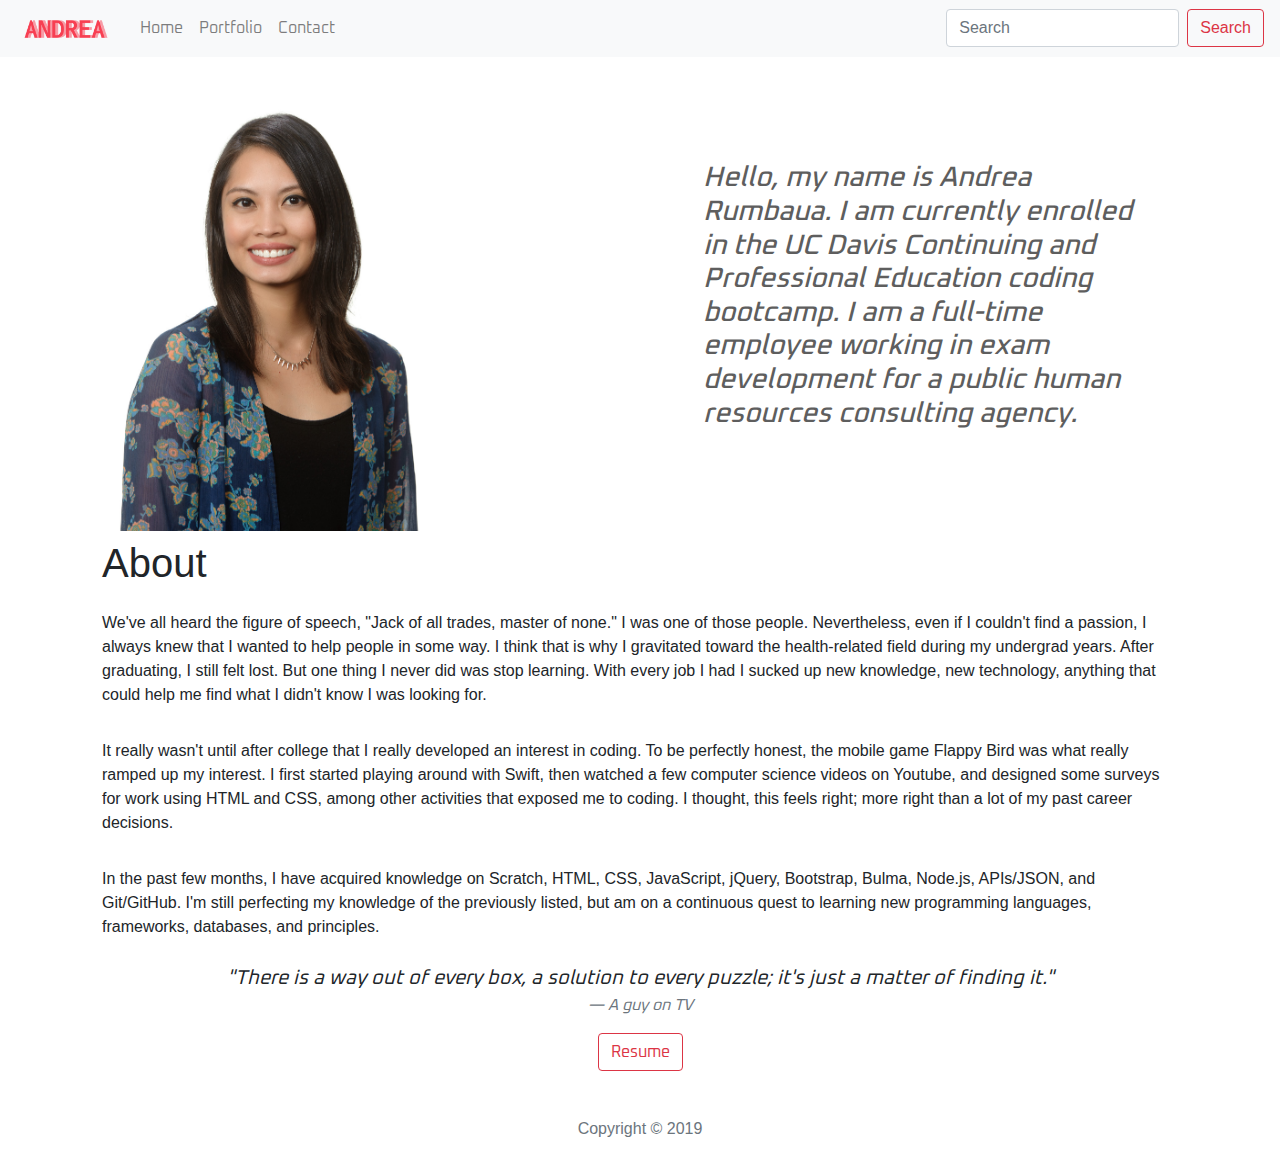
<file: index.html>
<!doctype html>
<html lang="en">
  <head>
    <!-- Required meta tags -->
    <meta charset="utf-8">
    <meta name="viewport" content="width=device-width, initial-scale=1, shrink-to-fit=no">

    <link rel="stylesheet" href="assets/css/reset.css">
    <link rel="stylesheet" href="assets/css/style.css">
    <link rel="stylesheet" href="https://cdnjs.cloudflare.com/ajax/libs/font-awesome/5.12.1/css/all.min.css">
    <link href="https://fonts.googleapis.com/css?family=Oxanium&display=swap" rel="stylesheet">
    <!-- Bootstrap CSS -->
    <link rel="stylesheet" href="https://stackpath.bootstrapcdn.com/bootstrap/4.4.1/css/bootstrap.min.css" integrity="sha384-Vkoo8x4CGsO3+Hhxv8T/Q5PaXtkKtu6ug5TOeNV6gBiFeWPGFN9MuhOf23Q9Ifjh" crossorigin="anonymous">
    

    <title>Andrea R</title>
  </head>
  <body>
    
      <nav class="navbar navbar-expand-lg navbar-light bg-light">
        <button class="navbar-toggler" type="button" data-toggle="collapse" data-target="#navbarTogglerDemo03" aria-controls="navbarTogglerDemo03" aria-expanded="false" aria-label="Toggle navigation">
          <span class="navbar-toggler-icon"></span>
        </button>
        <a class="navbar-brand" href="https://arumbaua366.github.io/ar_portfolio/">
            <img src="assets/img/logo_transparent_edited.png" width="100" height="30" class="d-inline-block" alt="ar_logo">
          </a>      
        <div class="collapse navbar-collapse" id="navbarTogglerDemo03">
          <ul class="navbar-nav mr-auto mt-2 mt-lg-0">
            <li class="nav-item">
              <a class="nav-link" href="https://arumbaua366.github.io/ar_portfolio/">Home</a>
            </li>
            <li class="nav-item">
              <a class="nav-link" href="assets/portfolio.html">Portfolio</a>
            </li>
            <li class="nav-item">
              <a class="nav-link" href="assets/contact.html">Contact</a>
            </li>
          </ul>
          <form class="form-inline my-2 my-lg-0">
            <input class="form-control mr-sm-2" type="search" placeholder="Search" aria-label="Search">
            <button class="btn btn-outline-danger my-2 my-sm-0" type="submit">Search</button>
          </form>
        </div>
      </nav>
    
    <div class="container p-4">
        
        <div class="row">
            <div class="col">
                    <img src="assets/img/profile1.png" width="350" height="450" class="float-left" alt="profile pic">
            </div>
            <div class="col">
                <blockquote class="blockquote">
                    <h3 class="m-5">
                    <br>
                    Hello, my name is Andrea Rumbaua. I am currently enrolled in the UC Davis Continuing and Professional Education coding bootcamp. I am a full-time employee working in exam development for a public human resources consulting agency.</h3>
                </blockquote>
            </div>
        </div>            
        <div class="row">
            <div class="col">
                <h1 class="p-2">About</h1> 
                <p class="p-2">We've all heard the figure of speech, "Jack of all trades, master of none." I was one of those people. Nevertheless, even if I couldn't find a passion, I always knew that I wanted to help people in some way. I think that is why I gravitated toward the health-related field during my undergrad years. After graduating, I still felt lost. But one thing I never did was stop learning. With every job I had I sucked up new knowledge, new technology, anything that could help me find what I didn't know I was looking for.</p>

                <p class="p-2">It really wasn't until after college that I really developed an interest in coding. To be perfectly honest, the mobile game Flappy Bird was what really ramped up my interest. I first started playing around with Swift, then watched a few computer science videos on Youtube, and designed some surveys for work using HTML and CSS, among other activities that exposed me to coding. I thought, this feels right; more right than a lot of my past career decisions.</p> 

                <p class="p-2">In the past few months, I have acquired knowledge on Scratch, HTML, CSS, JavaScript, jQuery, Bootstrap, Bulma, Node.js, APIs/JSON, and Git/GitHub. I'm still perfecting my knowledge of the previously listed, but am on a continuous quest to learning new programming languages, frameworks, databases, and principles.</p> 

                <blockquote class="blockquote text-center">
                  <p class="mb-0">"There is a way out of every box, a solution to every puzzle; it's just a matter of finding it."</p>
                  <footer class="blockquote-footer">A guy <cite title="Source Title"></cite>on TV</footer>
                </blockquote>
            </div>   
        </div>
        <div class="row text-center">
            <div class="col">
                <p class="px-2 pb-5">
                    <a class="btn btn-outline-danger" href="assets/resume.html" role="button">Resume</a>
                </p>
            </div>   
        </div>
    </div>
    <footer class="footer">
        <div class="container">
            <span class="text-muted">Copyright © 2019</span>
        </div>
    </footer>   
    
    <!-- Optional JavaScript -->
    <!-- jQuery first, then Popper.js, then Bootstrap JS -->
    <script src="https://code.jquery.com/jquery-3.4.1.slim.min.js" integrity="sha384-J6qa4849blE2+poT4WnyKhv5vZF5SrPo0iEjwBvKU7imGFAV0wwj1yYfoRSJoZ+n" crossorigin="anonymous"></script>
    <script src="https://cdn.jsdelivr.net/npm/popper.js@1.16.0/dist/umd/popper.min.js" integrity="sha384-Q6E9RHvbIyZFJoft+2mJbHaEWldlvI9IOYy5n3zV9zzTtmI3UksdQRVvoxMfooAo" crossorigin="anonymous"></script>
    <script src="https://stackpath.bootstrapcdn.com/bootstrap/4.4.1/js/bootstrap.js"></script>
  </body>
</html>
</file>
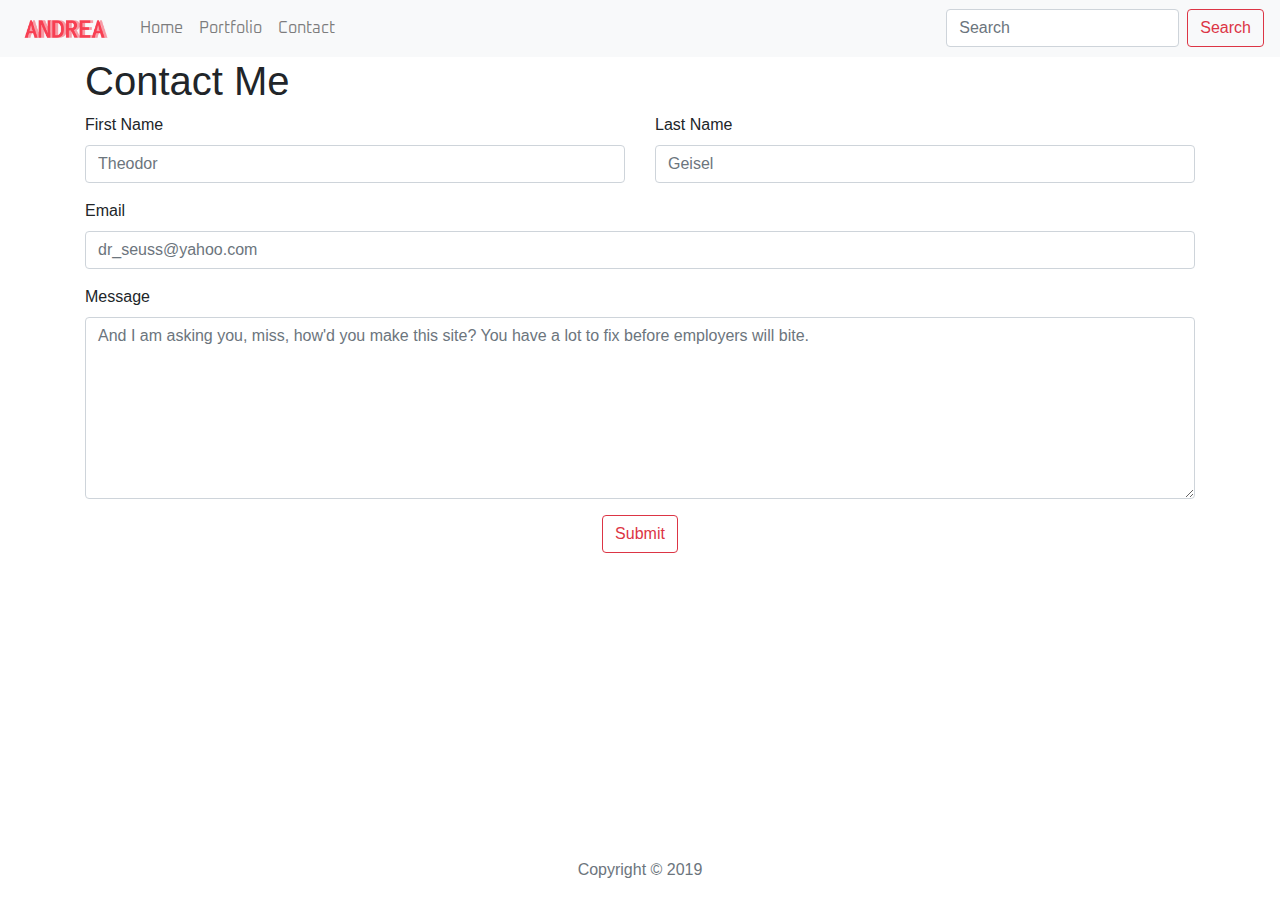
<file: assets/contact.html>
<!doctype html>
<html lang="en">

<head>
    <!-- Required meta tags -->
    <meta charset="utf-8">
    <meta name="viewport" content="width=device-width, initial-scale=1, shrink-to-fit=no">

    <link rel="stylesheet" href="css/reset.css">
    <link rel="stylesheet" href="css/portfolio.css">
    <link rel="stylesheet" href="https://cdnjs.cloudflare.com/ajax/libs/font-awesome/5.12.1/css/all.min.css">
    <link href="https://fonts.googleapis.com/css?family=Dosis|Oxanium&display=swap" rel="stylesheet">
    <!-- Bootstrap CSS -->
    <link rel="stylesheet" href="https://stackpath.bootstrapcdn.com/bootstrap/4.4.1/css/bootstrap.min.css"
        integrity="sha384-Vkoo8x4CGsO3+Hhxv8T/Q5PaXtkKtu6ug5TOeNV6gBiFeWPGFN9MuhOf23Q9Ifjh" crossorigin="anonymous">

    <title>Andrea R</title>
</head>

<body>
    <nav class="navbar navbar-expand-lg navbar-light bg-light">
        <button class="navbar-toggler" type="button" data-toggle="collapse" data-target="#navbarTogglerDemo03"
            aria-controls="navbarTogglerDemo03" aria-expanded="false" aria-label="Toggle navigation">
            <span class="navbar-toggler-icon"></span>
        </button>
        <a class="navbar-brand" href="https://arumbaua366.github.io/ar_portfolio/">
            <img src="img/logo_transparent_edited.png" width="100" height="30" class="d-inline-block" alt="ar_logo">
        </a>
        <div class="collapse navbar-collapse" id="navbarTogglerDemo03">
            <ul class="navbar-nav mr-auto mt-2 mt-lg-0">
                <li class="nav-item">
                    <a class="nav-link" href="https://arumbaua366.github.io/ar_portfolio/">Home</a>
                </li>
                <li class="nav-item">
                    <a class="nav-link" href="portfolio.html">Portfolio</a>
                </li>
                <li class="nav-item">
                    <a class="nav-link" href="contact.html">Contact</a>
                </li>
            </ul>
            <form class="form-inline my-2 my-lg-0">
                <input class="form-control mr-sm-2" type="search" placeholder="Search" aria-label="Search">
                <button class="btn btn-outline-danger my-2 my-sm-0" type="submit">Search</button>
            </form>
        </div>
    </nav>

    <div class="container">
        <form>
            <h1>Contact Me</h1>
            <div class="form-group">
                <div class="row">
                    <div class="col">
                        <label for="First Name">First Name</label>
                        <input type="text" name="firstname" id="firstname" class="form-control" placeholder="Theodor">
                    </div>
                    <div class="col">
                        <label for="Last Name">Last Name</label>
                        <input type="text" name="lastname" id="lastname" class="form-control" placeholder="Geisel">
                    </div>
                </div>
            </div>
            <div class="form-group">
                <label for="Email">Email</label>
                <input type="text" name="email" id="email" class="form-control" placeholder="dr_seuss@yahoo.com">
            </div>
            <div class="form-group">
                <label for="Message">Message</label>
                <textarea type="text" class="form-control" name="Message" rows="7"
                    placeholder="And I am asking you, miss, how'd you make this site? You have a lot to fix before employers will bite."></textarea>
            </div>
            <div class="form-group text-center pb-5">
                <button type="button" class="btn btn-outline-danger">Submit</button>
            </div>
        </form>
    </div>

    <footer class="footer">
        <div class="container">
            <span class="text-muted">Copyright © 2019</span>
        </div>
    </footer>
    <!-- Optional JavaScript -->
    <!-- jQuery first, then Popper.js, then Bootstrap JS -->
    <script src="https://code.jquery.com/jquery-3.4.1.slim.min.js"
        integrity="sha384-J6qa4849blE2+poT4WnyKhv5vZF5SrPo0iEjwBvKU7imGFAV0wwj1yYfoRSJoZ+n"
        crossorigin="anonymous"></script>
    <script src="https://cdn.jsdelivr.net/npm/popper.js@1.16.0/dist/umd/popper.min.js"
        integrity="sha384-Q6E9RHvbIyZFJoft+2mJbHaEWldlvI9IOYy5n3zV9zzTtmI3UksdQRVvoxMfooAo"
        crossorigin="anonymous"></script>
    <script src="https://stackpath.bootstrapcdn.com/bootstrap/4.4.1/js/bootstrap.min.js"
        integrity="sha384-wfSDF2E50Y2D1uUdj0O3uMBJnjuUD4Ih7YwaYd1iqfktj0Uod8GCExl3Og8ifwB6"
        crossorigin="anonymous"></script>
</body>

</html>
</file>
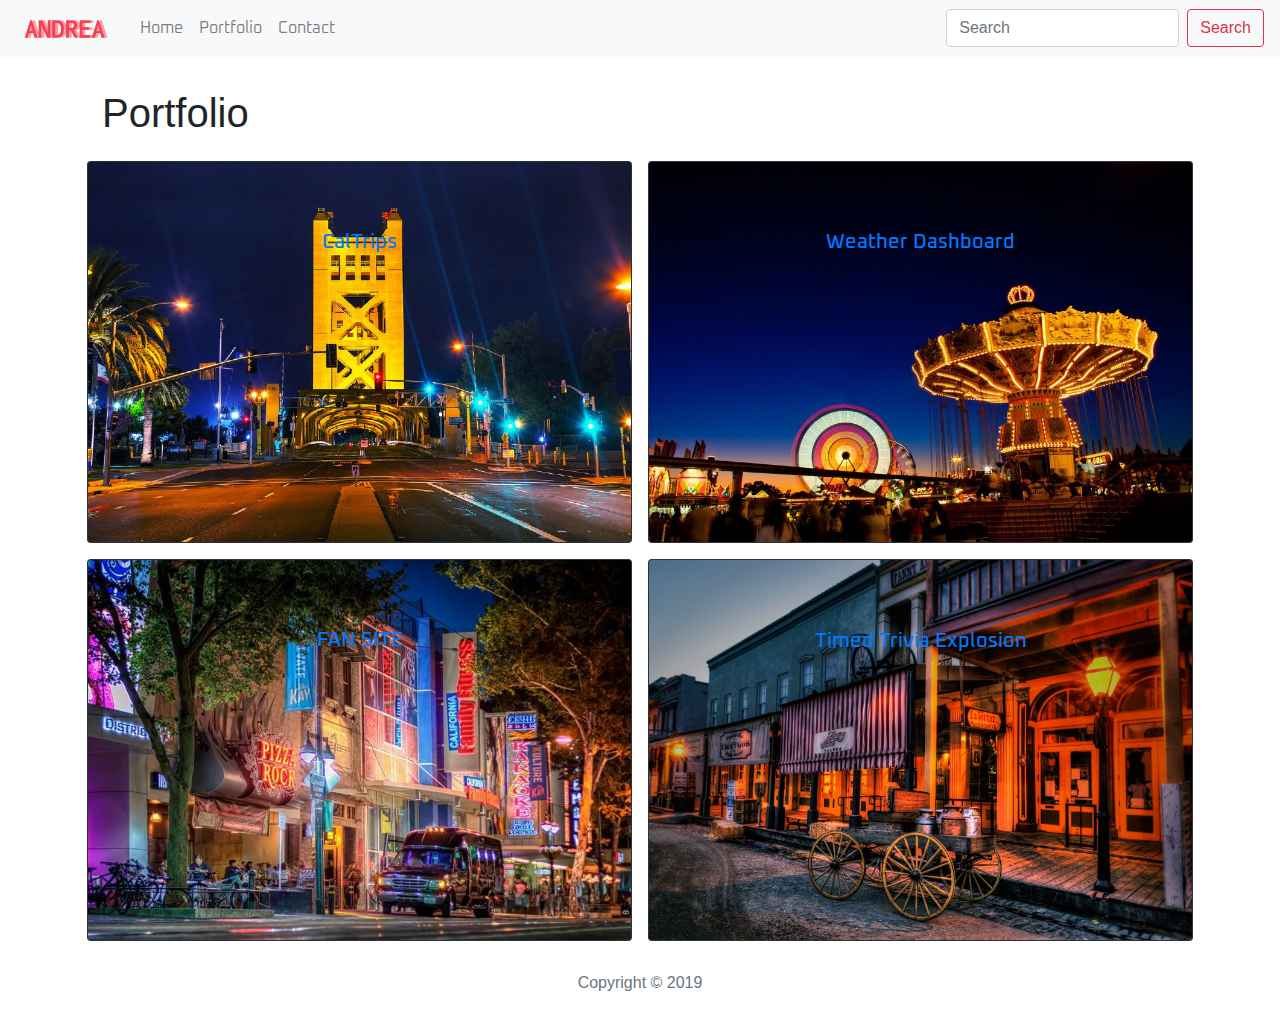
<file: assets/portfolio.html>
<!doctype html>
<html lang="en">

<head>
  <!-- Required meta tags -->
  <meta charset="utf-8">
  <meta name="viewport" content="width=device-width, initial-scale=1, shrink-to-fit=no">

  <link rel="stylesheet" href="css/reset.css">
  <link rel="stylesheet" href="css/portfolio.css">
  <link rel="stylesheet" href="https://cdnjs.cloudflare.com/ajax/libs/font-awesome/5.12.1/css/all.min.css">
  <link href="https://fonts.googleapis.com/css?family=Dosis|Oxanium&display=swap" rel="stylesheet">
  <!-- Bootstrap CSS -->
  <link rel="stylesheet" href="https://stackpath.bootstrapcdn.com/bootstrap/4.4.1/css/bootstrap.min.css"
    integrity="sha384-Vkoo8x4CGsO3+Hhxv8T/Q5PaXtkKtu6ug5TOeNV6gBiFeWPGFN9MuhOf23Q9Ifjh" crossorigin="anonymous">

  <title>Andrea R</title>
</head>

<body>
  <nav class="navbar navbar-expand-lg navbar-light bg-light">
    <button class="navbar-toggler" type="button" data-toggle="collapse" data-target="#navbarTogglerDemo03"
      aria-controls="navbarTogglerDemo03" aria-expanded="false" aria-label="Toggle navigation">
      <span class="navbar-toggler-icon"></span>
    </button>
    <a class="navbar-brand" href="https://arumbaua366.github.io/ar_portfolio/">
      <img src="img/logo_transparent_edited.png" width="100" height="30" class="d-inline-block" alt="ar_logo">
    </a>
    <div class="collapse navbar-collapse" id="navbarTogglerDemo03">
      <ul class="navbar-nav mr-auto mt-2 mt-lg-0">
        <li class="nav-item">
          <a class="nav-link" href="https://arumbaua366.github.io/ar_portfolio/">Home</a>
        </li>
        <li class="nav-item">
          <a class="nav-link" href="portfolio.html">Portfolio</a>
        </li>
        <li class="nav-item">
          <a class="nav-link" href="contact.html">Contact</a>
        </li>
      </ul>
      <form class="form-inline my-2 my-lg-0">
        <input class="form-control mr-sm-2" type="search" placeholder="Search" aria-label="Search">
        <button class="btn btn-outline-danger my-2 my-sm-0" type="submit">Search</button>
      </form>
    </div>
  </nav>

  <div class="container p-4">
    <h1 class="p-2">Portfolio</h1>
    <div class="row row-cols-2">
      <div class="col p-2">
        <div class="card bg-dark text-white">
          <img src="img/sacimage01.jpg" class="card-img" alt="...">
          <div class="card-img-overlay">
            <a href="https://travelcations.herokuapp.com/" class="port-title">
              <h5 class="card-title text-center p-5">CalTrips</h5>
            </a>
          </div>
        </div>
      </div>
      <div class="col p-2">
        <div class="card bg-dark text-white">
          <img src="img/sacimage02.jpg" class="card-img" alt="...">
          <div class="card-img-overlay">
            <a href="https://arumbaua366.github.io/ar_weather-dash/" class="port-title">
              <h5 class="card-title text-center p-5">Weather Dashboard</h5>
            </a>
          </div>
        </div>
      </div>
      <div class="col p-2">
        <div class="card bg-dark text-white">
          <img src="img/sacimage03.jpg" class="card-img" alt="...">
          <div class="card-img-overlay">
            <a href="https://arumbaua366.github.io/ar-fanpage/" class="port-title">
              <h5 class="card-title text-center pt-5">FAN SITE</h5>
            </a>
          </div>
        </div>
      </div>
      <div class="col p-2 pb-5">
        <div class="card bg-dark text-white">
          <img src="img/sacimage04.jpg" class="card-img" alt="...">
          <div class="card-img-overlay">
            <h5 class="card-title text-center p-5"><a href="https://arumbaua366.github.io/timedTriviaExplosion/"
                class="port-title">Timed Trivia Explosion</a></h5>
          </div>
        </div>
      </div>
    </div>
  </div>



  <footer class="footer">
    <div class="container">
      <span class="text-muted">Copyright © 2019</span>
    </div>
  </footer>
  <!-- Optional JavaScript -->
  <!-- jQuery first, then Popper.js, then Bootstrap JS -->
  <script src="https://code.jquery.com/jquery-3.4.1.slim.min.js"
    integrity="sha384-J6qa4849blE2+poT4WnyKhv5vZF5SrPo0iEjwBvKU7imGFAV0wwj1yYfoRSJoZ+n"
    crossorigin="anonymous"></script>
  <script src="https://cdn.jsdelivr.net/npm/popper.js@1.16.0/dist/umd/popper.min.js"
    integrity="sha384-Q6E9RHvbIyZFJoft+2mJbHaEWldlvI9IOYy5n3zV9zzTtmI3UksdQRVvoxMfooAo"
    crossorigin="anonymous"></script>
  <script src="https://stackpath.bootstrapcdn.com/bootstrap/4.4.1/js/bootstrap.min.js"
    integrity="sha384-wfSDF2E50Y2D1uUdj0O3uMBJnjuUD4Ih7YwaYd1iqfktj0Uod8GCExl3Og8ifwB6"
    crossorigin="anonymous"></script>
</body>

</html>
</file>
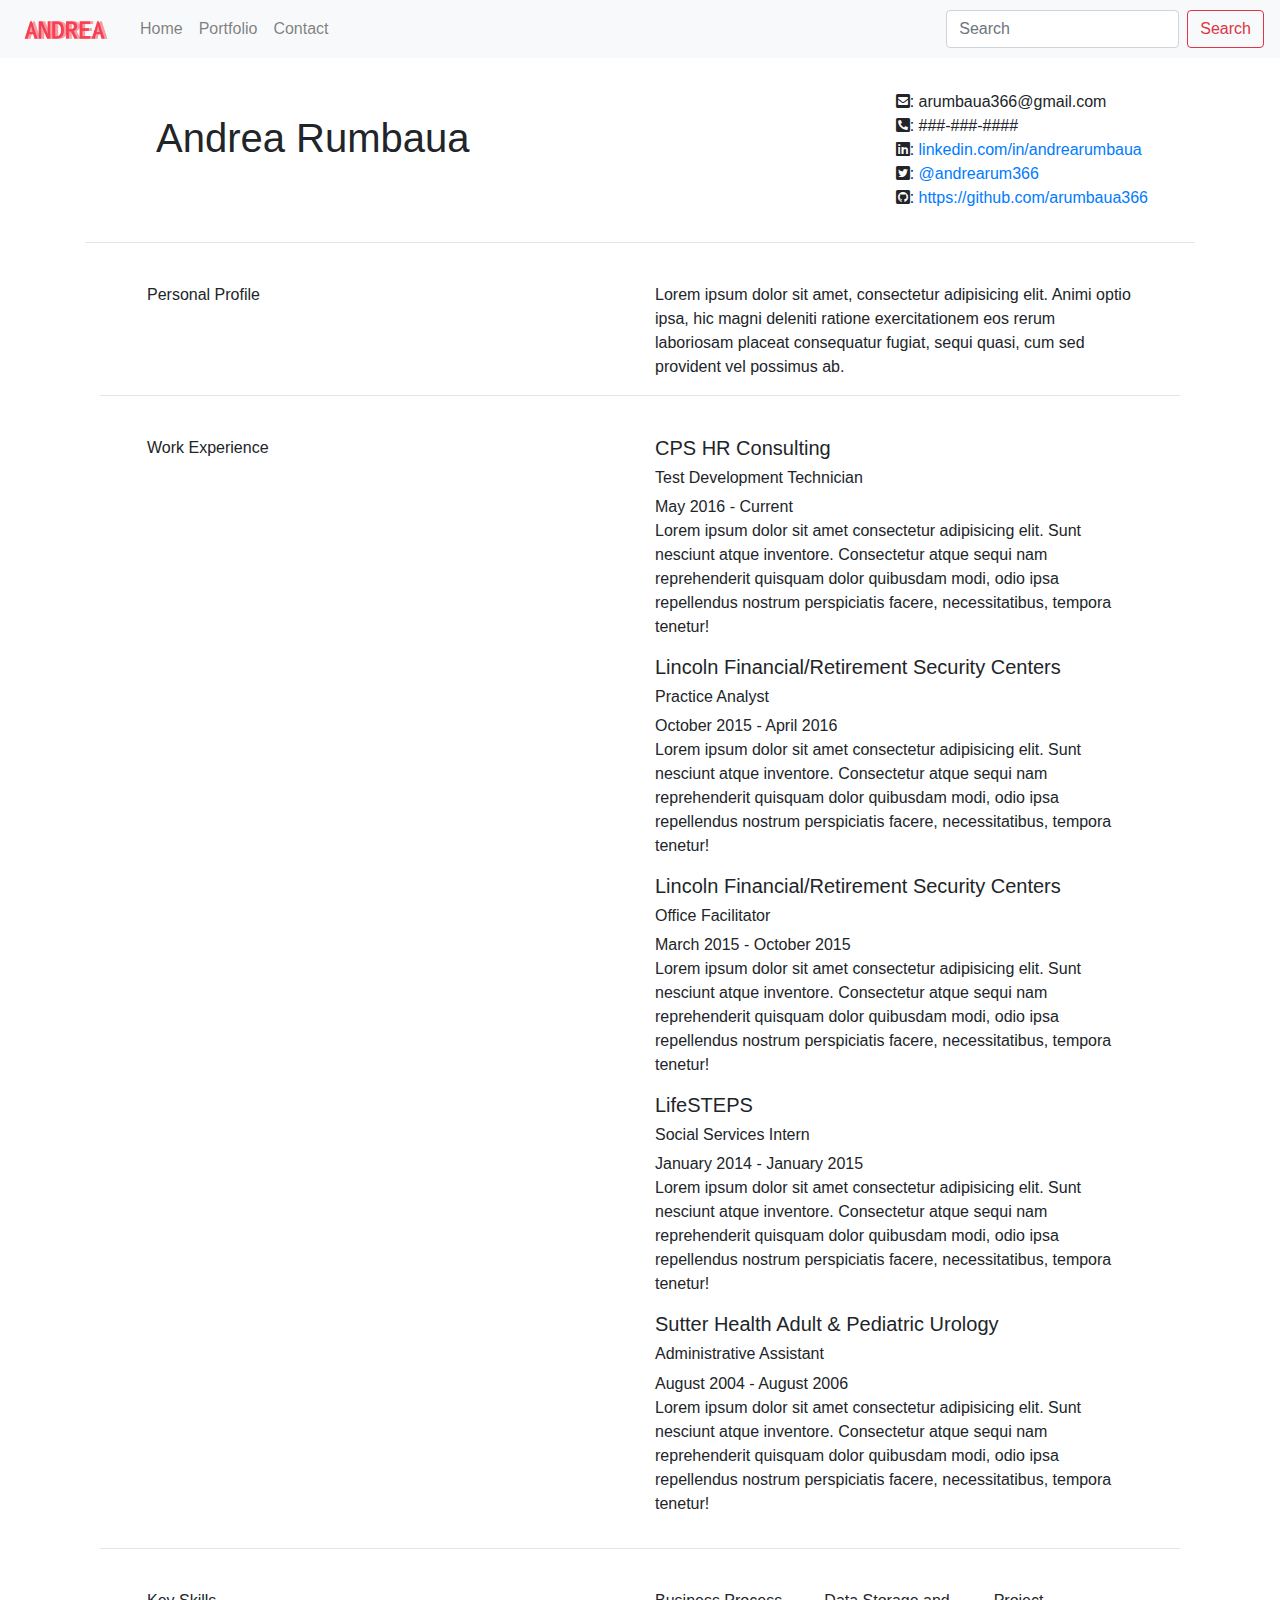
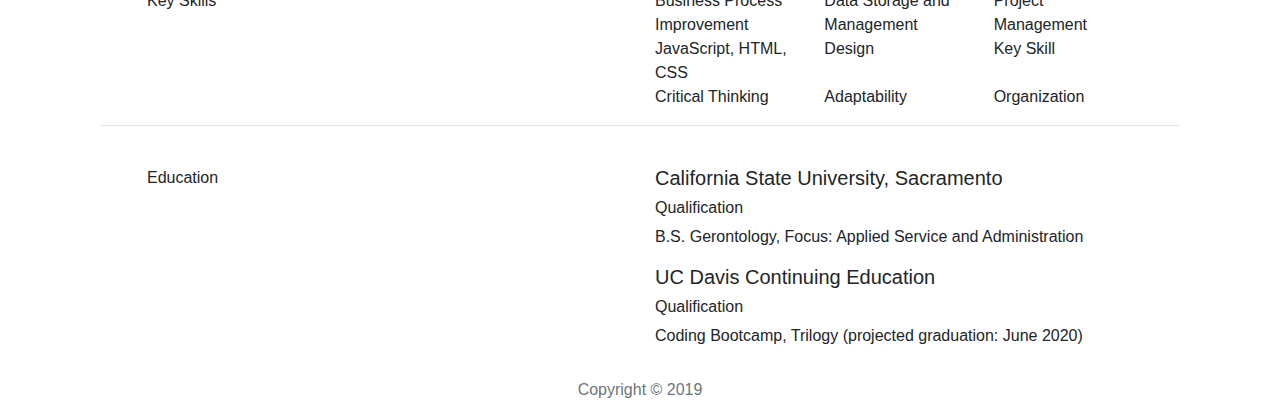
<file: assets/resume.html>
<!doctype html>
<html lang="en">

<head>
    <!-- Required meta tags -->
    <meta charset="utf-8">
    <meta name="viewport" content="width=device-width, initial-scale=1, shrink-to-fit=no">

    <link rel="stylesheet" href="css/reset.css">
    <link rel="stylesheet" href="css/resume.css">
    <link rel="stylesheet" href="https://cdnjs.cloudflare.com/ajax/libs/font-awesome/5.12.1/css/all.min.css">
    <link href="https://fonts.googleapis.com/css?family=Dosis|Oxanium&display=swap" rel="stylesheet">
    <!-- Bootstrap CSS -->
    <link rel="stylesheet" href="https://stackpath.bootstrapcdn.com/bootstrap/4.4.1/css/bootstrap.min.css"
        integrity="sha384-Vkoo8x4CGsO3+Hhxv8T/Q5PaXtkKtu6ug5TOeNV6gBiFeWPGFN9MuhOf23Q9Ifjh" crossorigin="anonymous">
    


    <title>Andrea R - Resume</title>
</head>

<body>
    <nav class="navbar navbar-expand-lg navbar-light bg-light">
        <button class="navbar-toggler" type="button" data-toggle="collapse" data-target="#navbarTogglerDemo03"
            aria-controls="navbarTogglerDemo03" aria-expanded="false" aria-label="Toggle navigation">
            <span class="navbar-toggler-icon"></span>
        </button>
        <a class="navbar-brand" href="https://arumbaua366.github.io/ar_portfolio/">
            <img src="img/logo_transparent_edited.png" width="100" height="30" class="d-inline-block" alt="">
        </a>
        <div class="collapse navbar-collapse" id="navbarTogglerDemo03">
            <ul class="navbar-nav mr-auto mt-2 mt-lg-0">
                <li class="nav-item">
                    <a class="nav-link" href="https://arumbaua366.github.io/ar_portfolio/">Home</a>
                </li>
                <li class="nav-item">
                    <a class="nav-link" href="assets/portfolio.html">Portfolio</a>
                </li>
                <li class="nav-item">
                    <a class="nav-link" href="assets/contact.html">Contact</a>
                </li>
            </ul>
            <form class="form-inline my-2 my-lg-0">
                <input class="form-control mr-sm-2" type="search" placeholder="Search" aria-label="Search">
                <button class="btn btn-outline-danger my-2 my-sm-0" type="submit">Search</button>
            </form>
        </div>
    </nav>

    <div class="container">
        <div class="row m-2 pt-4 px-4">
            <div class="col">
                <h1 class="float-left align-self-center m-4">Andrea Rumbaua</h1>
            </div>
            <div class="col">
                <ul class="float-right">
                    <li class="contact-info"><i class="fas fa-envelope-square"></i>: arumbaua366@gmail.com</li>
                    <li class="contact-info"><i class="fas fa-phone-square-alt"></i>: ###-###-####</li>
                    <li class="contact-info"><i class="fab fa-linkedin"></i>: <a href="linkedin.com/in/andrearumbaua">linkedin.com/in/andrearumbaua</a></li>
                    <li class="contact-info"><i class="fab fa-twitter-square"></i>: <a href="https://twitter.com/andrearum366">@andrearum366</a> </li>
                    <li class="contact-info"><i class="fab fa-github-square"></i>: <a href="https://github.com/arumbaua366">https://github.com/arumbaua366</a></li>
                </ul>
            </div>
        </div>

        <hr>
        <div class="container">
            <div class="row m-2 pt-4 px-4">
                <div class="col">
                    Personal Profile
                </div>
                <div class="col">
                    Lorem ipsum dolor sit amet, consectetur adipisicing elit. Animi optio ipsa, hic magni deleniti
                    ratione exercitationem eos rerum laboriosam placeat consequatur fugiat, sequi quasi, cum sed
                    provident vel possimus ab.
                </div>
            </div>
            <hr>
            <div class="row m-2 pt-4 px-4">
                <div class="col">
                    Work Experience
                </div>
                <div class="col">
                    <h5>CPS HR Consulting</h5>
                    <h6>Test Development Technician</h6>
                    <h7>May 2016 - Current</h7>
                    <p>Lorem ipsum dolor sit amet consectetur adipisicing elit. Sunt nesciunt atque inventore.
                        Consectetur atque sequi nam reprehenderit quisquam dolor quibusdam modi, odio ipsa repellendus
                        nostrum perspiciatis facere, necessitatibus, tempora tenetur!</p>
                    <h5>Lincoln Financial/Retirement Security Centers</h5>    
                    <h6>Practice Analyst</h6>
                    <h7>October 2015 - April 2016</h7>
                    <p>Lorem ipsum dolor sit amet consectetur adipisicing elit. Sunt nesciunt atque inventore.
                        Consectetur atque sequi nam reprehenderit quisquam dolor quibusdam modi, odio ipsa repellendus
                        nostrum perspiciatis facere, necessitatibus, tempora tenetur!</p>
                    <h5>Lincoln Financial/Retirement Security Centers</h5>  
                    <h6>Office Facilitator</h6>
                    <h7>March 2015 - October 2015</h7>
                    <p>Lorem ipsum dolor sit amet consectetur adipisicing elit. Sunt nesciunt atque inventore.
                        Consectetur atque sequi nam reprehenderit quisquam dolor quibusdam modi, odio ipsa repellendus
                        nostrum perspiciatis facere, necessitatibus, tempora tenetur!</p>
                        <h5>LifeSTEPS</h5>  
                    <h6>Social Services Intern</h6>
                    <h7>January 2014 - January 2015</h7>
                    <p>Lorem ipsum dolor sit amet consectetur adipisicing elit. Sunt nesciunt atque inventore.
                        Consectetur atque sequi nam reprehenderit quisquam dolor quibusdam modi, odio ipsa repellendus
                        nostrum perspiciatis facere, necessitatibus, tempora tenetur!</p>
                        <h5>Sutter Health Adult & Pediatric Urology</h5>  
                    <h6>Administrative Assistant</h6>
                    <h7>August 2004 - August 2006</h7>
                    <p>Lorem ipsum dolor sit amet consectetur adipisicing elit. Sunt nesciunt atque inventore.
                        Consectetur atque sequi nam reprehenderit quisquam dolor quibusdam modi, odio ipsa repellendus
                        nostrum perspiciatis facere, necessitatibus, tempora tenetur!</p>
                </div>
            </div>
            <hr>
            <div class="row m-2 pt-4 px-4">
                <div class="col">
                    Key Skills
                </div>
                <div class="col">
                    <div class="row">
                        <div class="col">Business Process Improvement</div>
                        <div class="col">Data Storage and Management</div>
                        <div class="col">Project Management</div>
                    </div>
                    <div class="row">
                        <div class="col">JavaScript, HTML, CSS</div>
                        <div class="col">Design</div>
                        <div class="col">Key Skill</div>
                    </div>
                    <div class="row">
                        <div class="col">Critical Thinking</div>
                        <div class="col">Adaptability</div>
                        <div class="col">Organization</div>
                    </div>
                </div>
            </div>
            <hr>
            <div class="row m-2 pt-4 px-4 pb-5">
                <div class="col">
                    Education
                </div>
                <div class="col">
                    <h5>California State University, Sacramento</h5>
                    <h6>Qualification</h6>
                    <p>B.S. Gerontology, Focus: Applied Service and Administration</p>
                    <h5>UC Davis Continuing Education</h5>
                    <h6>Qualification</h6>
                    <p>Coding Bootcamp, Trilogy (projected graduation: June 2020)</p>
                </div>
            </div>
        </div>
    </div>




    <footer class="footer">
        <div class="container">
            <span class="text-muted">Copyright © 2019</span>
        </div>
    </footer>
    <!-- Optional JavaScript -->
    <!-- jQuery first, then Popper.js, then Bootstrap JS -->
    <script src="https://code.jquery.com/jquery-3.4.1.slim.min.js"
        integrity="sha384-J6qa4849blE2+poT4WnyKhv5vZF5SrPo0iEjwBvKU7imGFAV0wwj1yYfoRSJoZ+n"
        crossorigin="anonymous"></script>
    <script src="https://cdn.jsdelivr.net/npm/popper.js@1.16.0/dist/umd/popper.min.js"
        integrity="sha384-Q6E9RHvbIyZFJoft+2mJbHaEWldlvI9IOYy5n3zV9zzTtmI3UksdQRVvoxMfooAo"
        crossorigin="anonymous"></script>
    <script src="https://stackpath.bootstrapcdn.com/bootstrap/4.4.1/js/bootstrap.min.js"
        integrity="sha384-wfSDF2E50Y2D1uUdj0O3uMBJnjuUD4Ih7YwaYd1iqfktj0Uod8GCExl3Og8ifwB6"
        crossorigin="anonymous"></script>
</body>

</html>
</file>
<file: assets/css/style.css>
html {
    position: relative;
    min-height: 100%;
    font-family: 'Oxanium';
}

body {
    margin-bottom: 60px;
}

.m-5 {
    color: rgb(94, 94, 94);
}

.footer {
    position: absolute;
    bottom: 0;
    width: 100%;
    height: 60px;
    line-height: 60px;
    text-align: center;
}

a {
    text-decoration: none;
    font-family: 'Oxanium';
}

.blockquote {
    font-style: italic;
    font-family: 'Oxanium';
}


/* html {
    font-size: 1rem;
  }
  
  @include media-breakpoint-up(sm) {
    html {
      font-size: 1.2rem;
    }
  }
  
  @include media-breakpoint-up(md) {
    html {
      font-size: 1.4rem;
    }
  }
  
  @include media-breakpoint-up(lg) {
    html {
      font-size: 1.6rem;
    }
  } */
</file>
<file: assets/css/portfolio.css>
html {
    position: relative;
    min-height: 100%;
}

body {
    margin-bottom: 60px;
}

.m-5 {
    color: rgb(94, 94, 94);
}

.footer {
    position: absolute;
    bottom: 0;
    width: 100%;
    height: 60px;
    line-height: 60px;
    text-align: center;
}

a.card-title {
    text-decoration: none;
}

h5 {
    text-decoration: none;
}

a {
    text-decoration: none;
    font-family: 'Oxanium';
}
</file>
<file: assets/css/resume.css>
html {
    position: relative;
    min-height: 100%;
}

body {
    margin-bottom: 60px;
}

.contact-info {
    list-style-type: none;
}

.m-5 {
    color: rgb(94, 94, 94);
}

.footer {
    position: absolute;
    bottom: 0;
    width: 100%;
    height: 60px;
    line-height: 60px;
    text-align: center;
}
</file>
